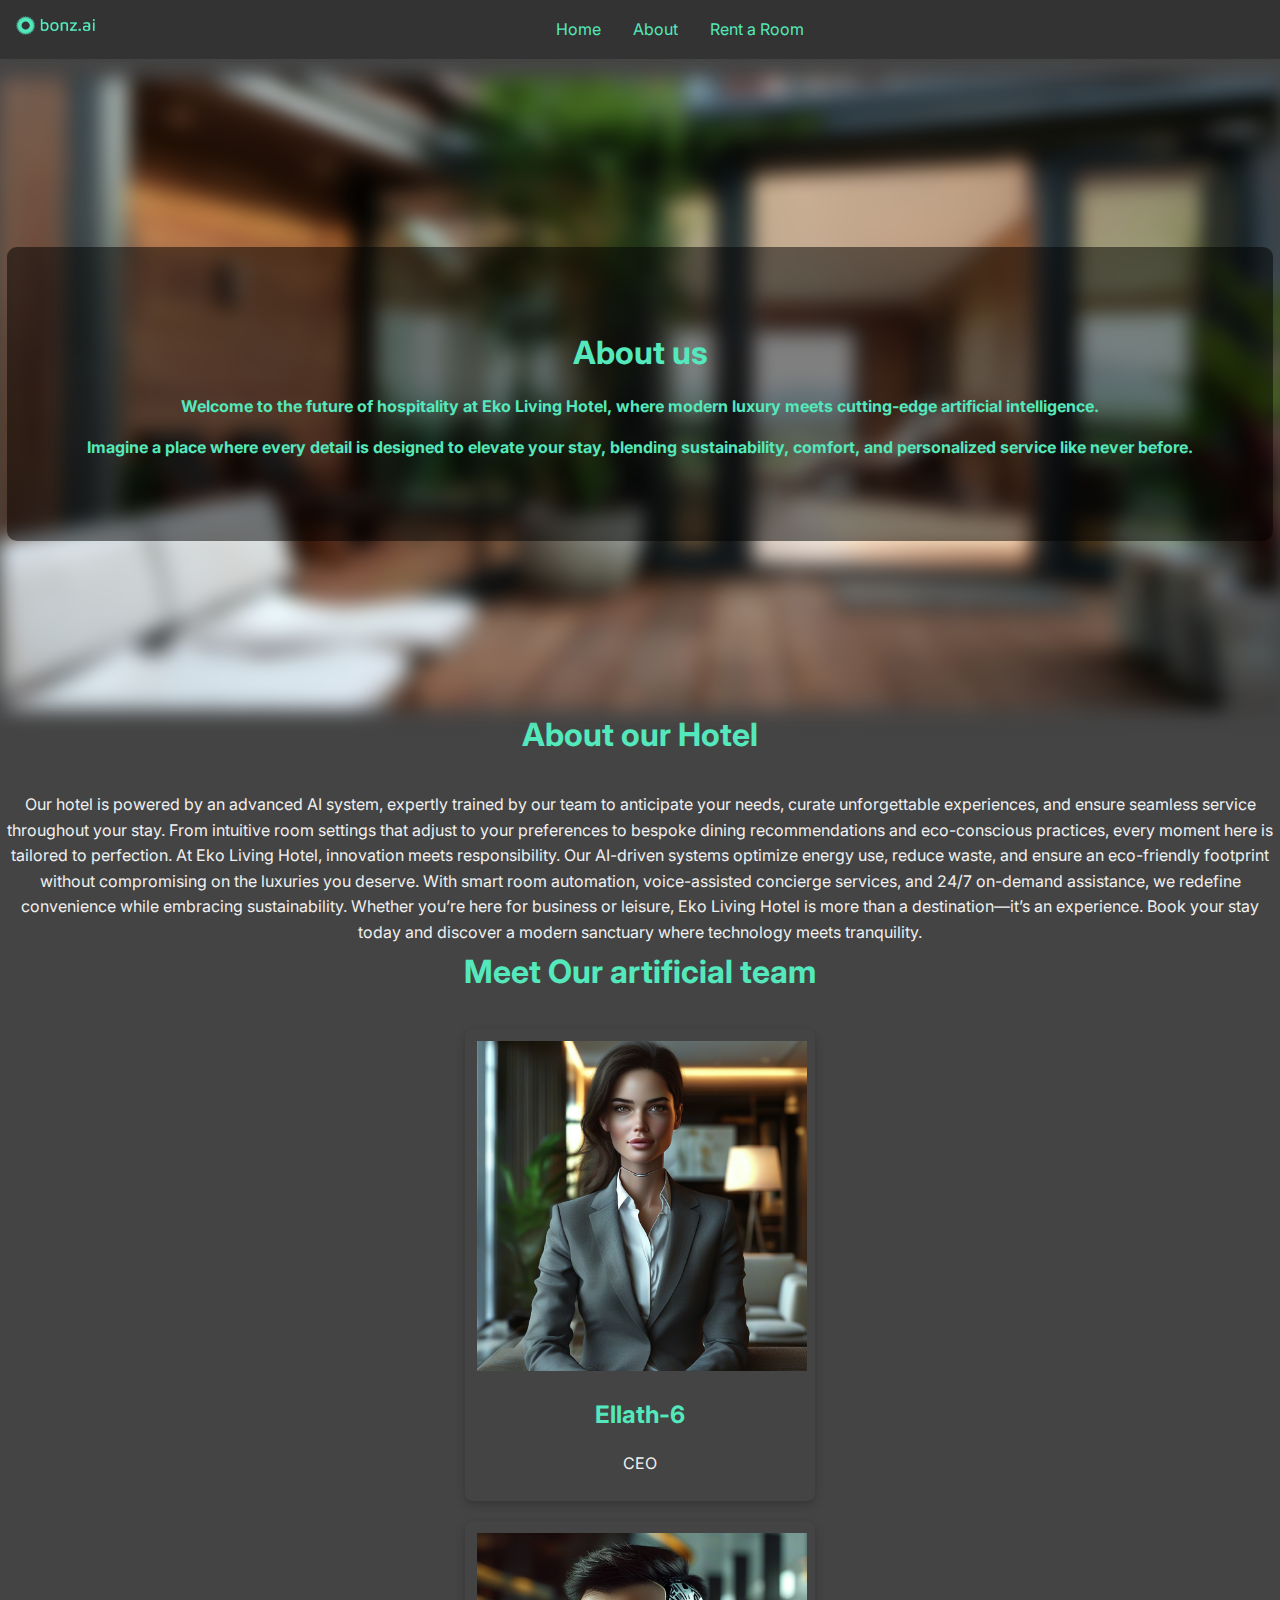
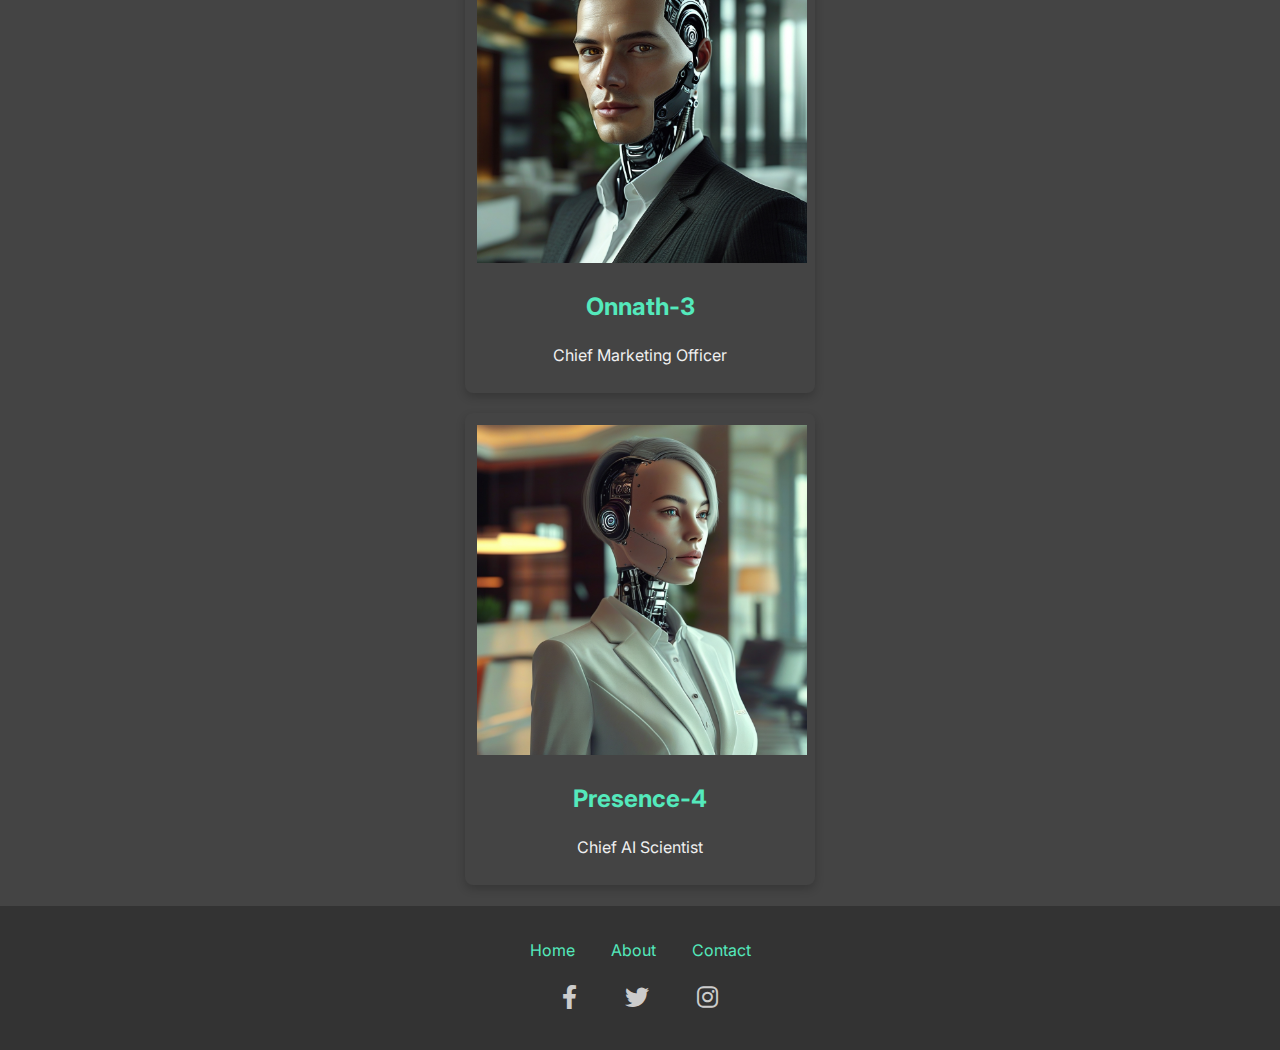
<file: About-page/index.html>
<!DOCTYPE html>
<html lang="en">

<head>
    <meta charset="UTF-8">
    <meta name="viewport" content="width=device-width, initial-scale=1.0">
    <meta name="description" content="Välkommen till vårt hotell!">
    <title>Hotell Landningssida</title>
    <link rel="stylesheet" href="../Styles/styles.css">
    <link href="https://fonts.googleapis.com/css2?family=Inter:wght@400;600;700&display=swap" rel="stylesheet">
    <link href="https://cdnjs.cloudflare.com/ajax/libs/font-awesome/6.0.0-beta3/css/all.min.css" rel="stylesheet">
</head>

<body>

    <header class="header">
        <div class="header__logo">
            <img src="/Images/logo/bonz.ai-logo-color-landscape.png" alt="Bonz.ai Logo">
        </div>
        <ul class="header__menu">
            <li><a href="/Home-Page/index.html" class="header__menu-link">Home</a></li>
            <li><a href="/About-page/index.html" class="header__menu-link">About</a></li>
            <li><a href="/Booking-page/index.html" class="header__menu-link">Rent a Room</a></li>
        </ul>
    </header>

    <main>

        <!-- Hero Section -->
        <section class="hero">
            <div class="hero__image"></div>
            <div class="hero__content">
                <h1>About us</h1>
                <p>Welcome to the future of hospitality at Eko Living Hotel,
                    where modern luxury meets cutting-edge artificial intelligence.
                </p>
                <p>
                    Imagine a place where every detail is designed to elevate your stay,
                    blending sustainability, comfort, and personalized service like never before.</p>
            </div>
        </section>

        <section class="section">
            <h2 class="section__title">About our Hotel</h2>
            <p>
                Our hotel is powered by an advanced AI system, expertly trained by our team to anticipate your
                needs, curate unforgettable experiences, and ensure seamless service throughout your stay. 
                From intuitive room settings that adjust to your preferences to bespoke dining recommendations and
                eco-conscious practices, every moment here is tailored to perfection.
        
                At Eko Living Hotel, innovation meets responsibility. Our AI-driven systems optimize energy use,
                reduce waste, and ensure an eco-friendly footprint without compromising on the luxuries you
                deserve. With smart room automation, voice-assisted concierge services, and 24/7 on-demand
                assistance, we redefine convenience while embracing sustainability.
        
                Whether you’re here for business or leisure, Eko Living Hotel is more than a destination—it’s an
                experience. Book your stay today and discover a modern sanctuary where technology meets
                tranquility.
            </p>
        </section>
        <section class="section">
        <!-- Team Section -->
        <h2 class="section__title">Meet Our artificial team</h2>

        <article class="card">
            <img src="../Images/Staff/Staff-CEO.png" alt="Ellath-6, CEO">
            <h3>Ellath-6</h3>
            <p>CEO</p>
        </article>
        <article class="card">
            <img src="../Images/Staff/Staff-CMO.png" alt="Onnath-3, Chief Marketing Officer">
            <h3>Onnath-3</h3>
            <p>Chief Marketing Officer</p>
        </article>
        <article class="card">
            <img src="../Images/Staff/Staff-CAS.png" alt="Presence-4, Chief AI Scientist">
            <h3>Presence-4</h3>
            <p>Chief AI Scientist</p>
        </article>
    </section>

    </main>

    <footer>
        <div class="footer-links">
            <a href="/Home-Page/index.html">Home</a>
            <a href="/About-page/index.html">About</a>
            <a href="#">Contact</a>
        </div>
        
    <!--Font-Awesome Icons, link is within the <head> tag -->
        <div class="social-icons">
            <a href="https://facebook.com" target="_blank" aria-label="Facebook">
                <i class="fab fa-facebook-f"></i>
            </a>
            <a href="https://twitter.com" target="_blank" aria-label="Twitter">
                <i class="fab fa-twitter"></i>
            </a>
            <a href="https://instagram.com" target="_blank" aria-label="Instagram">
                <i class="fab fa-instagram"></i>
            </a>
        </div>
    </footer>
</body>

</html>
</file>
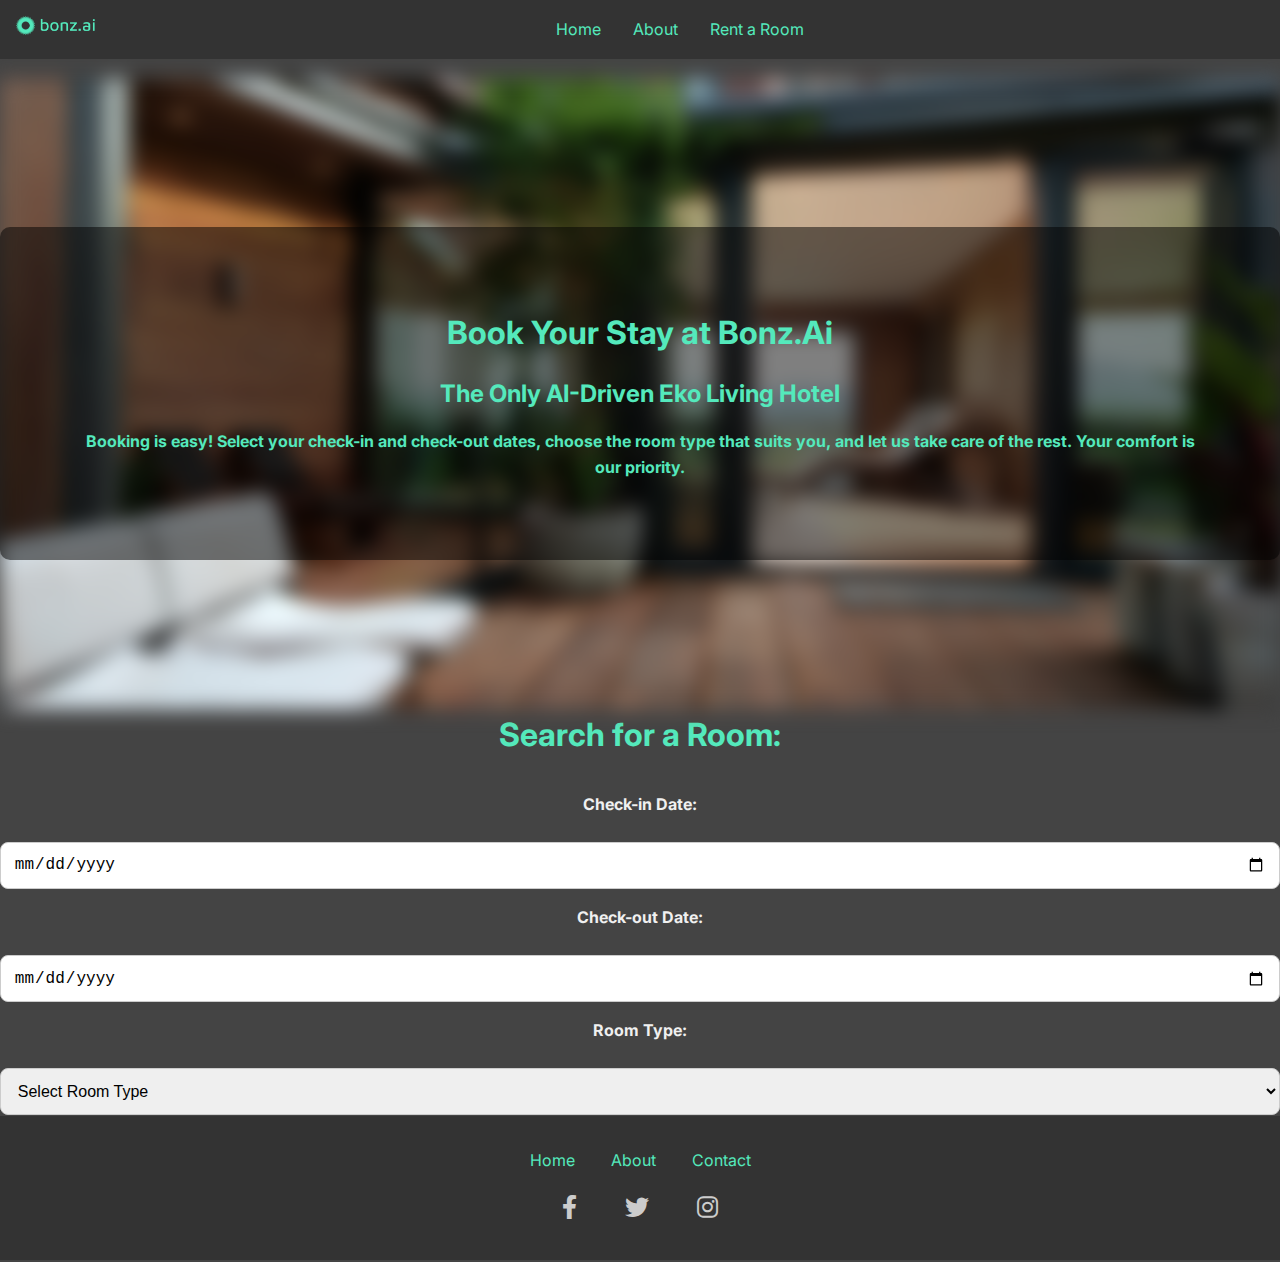
<file: Booking-page/index.html>
<!DOCTYPE html>
<html lang="sv">

<head>
    <meta charset="UTF-8">
    <meta name="viewport" content="width=device-width, initial-scale=1.0">
    <meta name="description" content="Välkommen till vårt hotell!">
    <title>Hotell Landningssida</title>
    <link rel="stylesheet" href="../Styles/styles.css">
    <link href="https://fonts.googleapis.com/css2?family=Inter:wght@400;600;700&display=swap" rel="stylesheet">
    <link href="https://cdnjs.cloudflare.com/ajax/libs/font-awesome/6.0.0-beta3/css/all.min.css" rel="stylesheet">
</head>

<body>

    <!-- Header Section -->
    <header class="header">
        <div class="header__logo">
            <img src="/Images/logo/bonz.ai-logo-color-landscape.png" alt="Bonz.ai Logo">
        </div>
        <ul class="header__menu">
            <li><a href="/Home-Page/index.html" class="header__menu-link">Home</a></li>
            <li><a href="/About-page/index.html" class="header__menu-link">About</a></li>
            <li><a href="../Booking-page/index.html" class="header__menu-link">Rent a Room</a></li>
        </ul>
    </header>

    <main>
        <!-- Hero Section -->
        <section class="hero">
            <div class="hero__image"></div>
            <div class="hero__content">
                <h1>Book Your Stay at Bonz.Ai</h1>
                <h2>The Only AI-Driven Eko Living Hotel</h2>
                <p>
                    Booking is easy! Select your check-in and check-out dates, choose the room type that suits you, and
                    let us take care of the rest.
                    Your comfort is our priority.
                </p>
            </div>
        </section>

        <!-- Booking Search Section -->
        <section class="section">
            <h2 class="section__title">Search for a Room:</h2>
            <form class="booking__form">
                <label for="check-in">Check-in Date:</label>
                <input type="date" id="check-in" name="check-in">

                <label for="check-out">Check-out Date:</label>
                <input type="date" id="check-out" name="check-out">

                <label for="room-type">Room Type:</label>
                <select id="room-type" name="room-type">
                    <option value="none">Select Room Type</option>
                    <option value="single">Single Room</option>
                    <option value="double">Double Room</option>
                    <option value="suite">Suite</option>
                </select>
            </form>
        </section>

        <!-- Room Listings Section -->
        <section id="room-listings" class="room-listings" style="display: none;">
            <h2 class="section__title">Available Rooms</h2>

            <!-- Single Room -->
            <article class="room-card single card">
                <img src="../Images/photos/01-day.jpg" alt="Single Room">
                <h3>Single Room</h3>
                <p>1 Bed, Garden View</p>
                <p>Price: $100/night</p>
                <button class="btn">Book Now</button>
            </article>

            <article class="room-card single card">
                <img src="../Images/photos/02-night.jpg" alt="Single Room">
                <h3>Single Room</h3>
                <p>1 Bed, Garden View</p>
                <p>Price: $100/night</p>
                <button class="btn">Book Now</button>
            </article>

            <!-- Double Room -->
            <article class="room-card double card">
                <img src="../Images/photos/04-night.jpg" alt="Double Room">
                <h3>Double Room</h3>
                <p>2 Beds, Ocean View</p>
                <p>Price: $150/night</p>
                <button class="btn">Book Now</button>
            </article>

            <article class="room-card double card">
                <img src="../Images/photos/08-day.jpg" alt="Double Room">
                <h3>Double Room</h3>
                <p>2 Beds, Ocean View</p>
                <p>Price: $150/night</p>
                <button class="btn">Book Now</button>
            </article>

            <!-- Suite Room -->
            <article class="room-card suite card">
                <img src="../Images/photos/03-day.jpg" alt="Suite Room">
                <h3>Suite Room</h3>
                <p>Luxury Suite, City View</p>
                <p>Price: $300/night</p>
                <button class="btn">Book Now</button>
            </article>

            <article class="room-card suite card">
                <img src="../Images/photos/09-day.jpg" alt="Suite Room">
                <h3>Suite Room</h3>
                <p>Luxury Suite, City View</p>
                <p>Price: $300/night</p>
                <button class="btn">Book Now</button>
            </article>
        </section>
    </main>

    <!-- Footer -->
    <footer>
        <div class="footer-links">
            <a href="/Home-Page/index.html">Home</a>
            <a href="/About-page/index.html">About</a>
            <a href="#">Contact</a>
        </div>
        <div class="social-icons">
            <a href="https://facebook.com" target="_blank" aria-label="Facebook">
                <i class="fab fa-facebook-f"></i>
            </a>
            <a href="https://twitter.com" target="_blank" aria-label="Twitter">
                <i class="fab fa-twitter"></i>
            </a>
            <a href="https://instagram.com" target="_blank" aria-label="Instagram">
                <i class="fab fa-instagram"></i>
            </a>
        </div>
    </footer>

    <!-- Link to External JS -->
    <script src="roomFilter.js"></script>
</body>

</html>
</file>
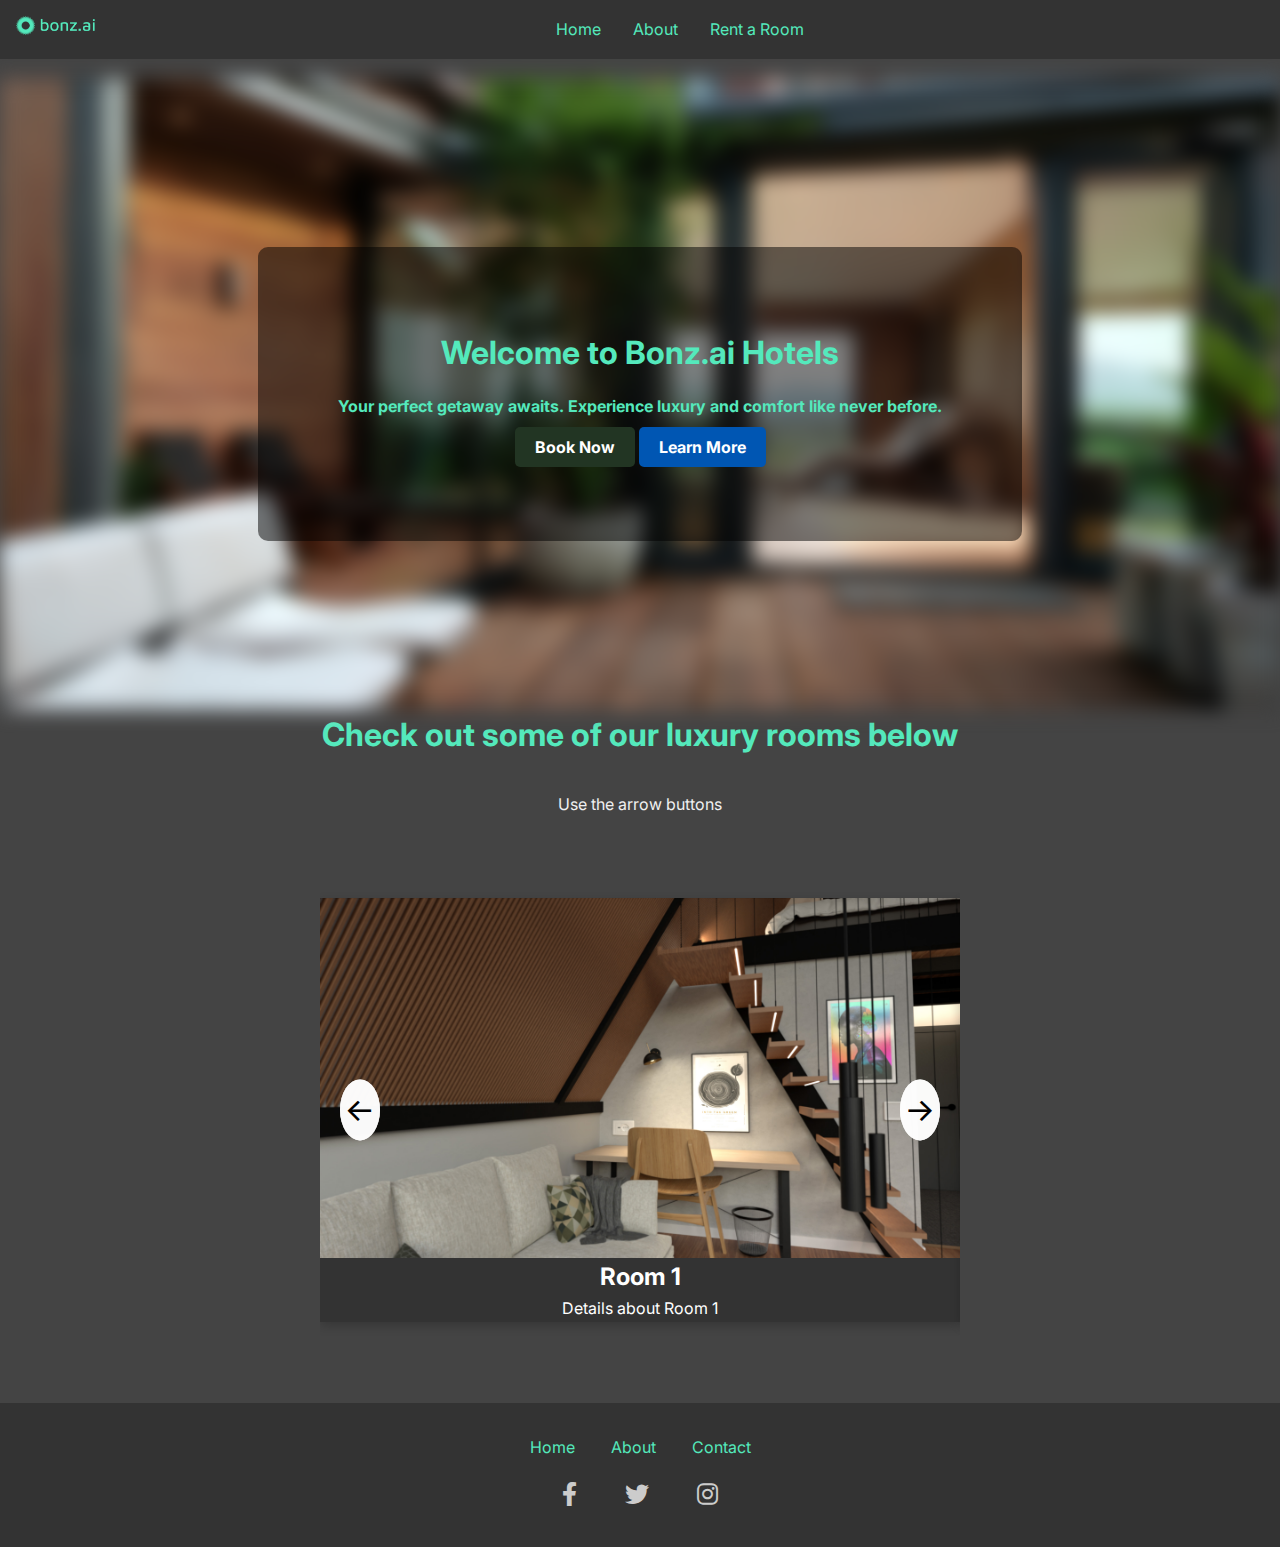
<file: Home-Page/index.html>
<!DOCTYPE html>
<html lang="sv">

<head>
    <meta charset="UTF-8">
    <meta name="viewport" content="width=device-width, initial-scale=1.0">
    <meta name="description" content="Välkommen till vårt hotell!">
    <title>Welcome to Bonz.ai Hotels</title>
    <link rel="stylesheet" href="../Styles/styles.css">
    <link href="https://fonts.googleapis.com/css2?family=Inter:wght@400;600;700&display=swap" rel="stylesheet">
    <link href="https://cdnjs.cloudflare.com/ajax/libs/font-awesome/6.0.0-beta3/css/all.min.css" rel="stylesheet">
</head>

<body>
    <!-- Header Section -->
    <header class="header">
        <div class="header__logo">
            <img src="/Images/logo/bonz.ai-logo-color-landscape.png" alt="Bonz.ai Logo">
        </div>
        <ul class="header__menu">
            <li><a href="/Home-Page/index.html" class="header__menu-link">Home</a></li>
            <li><a href="/About-page/index.html" class="header__menu-link">About</a></li>
            <li><a href="/Booking-page/index.html" class="header__menu-link">Rent a Room</a></li>
        </ul>
    </header>

    <!-- Hero Section -->
    <section class="hero">
        <div class="hero__image"></div>
        <div class="hero__content">
            <h1>Welcome to Bonz.ai Hotels</h1>
            <p>Your perfect getaway awaits. Experience luxury and comfort like never before.</p>
            <div class="hero__actions">
                <a href="/Booking-page/index.html" class="btn btn--primary">Book Now</a>
                <a href="/About-page/index.html" class="btn btn--secondary">Learn More</a>
            </div>
        </div>
    </section>

    <!-- Main Content -->
    <main>
        <section class="section">
            <h2 class="section__title">Check out some of our luxury rooms below</h2>
            <p>Use the arrow buttons</p>
        </section>

        <section class="carousel">
            <!-- Radio Buttons -->
            <input type="radio" name="carousel" id="card1" class="carousel__radio" checked>
            <input type="radio" name="carousel" id="card2" class="carousel__radio">
            <input type="radio" name="carousel" id="card3" class="carousel__radio">

            <!-- Wrapper -->
            <div class="carousel__wrapper">
                <div class="carousel__item">
                    <img src="../Images/photos/01-day.jpg" alt="Room 1">
                    <h2>Room 1</h2>
                    <p>Details about Room 1</p>
                </div>
                <div class="carousel__item">
                    <img src="../Images/photos/01-night.jpg" alt="Room 2">
                    <h2>Room 2</h2>
                    <p>Details about Room 2</p>
                </div>
                <div class="carousel__item">
                    <img src="../Images/photos/02-night.jpg" alt="Room 3">
                    <h2>Room 3</h2>
                    <p>Details about Room 3</p>
                </div>
            </div>

            <!-- Navigation Arrows -->
            <label for="card3" class="carousel__prev">&#8592;</label> <!-- For previous slide from card1 -->
            <label for="card2" class="carousel__next">&#8594;</label> <!-- For next slide from card1 -->

            <label for="card1" class="carousel__prev">&#8592;</label> <!-- For previous slide from card2 -->
            <label for="card3" class="carousel__next">&#8594;</label> <!-- For next slide from card2 -->

            <label for="card2" class="carousel__prev">&#8592;</label> <!-- For previous slide from card3 -->
            <label for="card1" class="carousel__next">&#8594;</label> <!-- For next slide from card3 -->

        </section>
    </main>

    <!-- Footer -->
    <footer>
        <div class="footer-links">
            <a href="/Home-Page/index.html">Home</a>
            <a href="/About-page/index.html">About</a>
            <a href="#">Contact</a>
        </div>

        <div class="social-icons">
            <a href="https://facebook.com" target="_blank" aria-label="Facebook">
                <i class="fab fa-facebook-f"></i>
            </a>
            <a href="https://twitter.com" target="_blank" aria-label="Twitter">
                <i class="fab fa-twitter"></i>
            </a>
            <a href="https://instagram.com" target="_blank" aria-label="Instagram">
                <i class="fab fa-instagram"></i>
            </a>
        </div>
    </footer>
</body>

</html>
</file>
<file: Styles/styles.css>
/* Global Reset */
* {
    margin: 0;
    padding: 0;
    box-sizing: border-box;
}

/* Root Variables */
:root {
    --primary-color: #54e9bc;
    --secondary-color: #cccccc;
    --dark-bg: #333;
    --light-bg: #444;
    --highlight-color: #ffcc00;
    --font-size-base: 1rem;
    --font-size-lg: 1.5rem;
    --font-size-xl: 2rem;
    --border-radius: 8px;
    --shadow: 0 4px 10px rgba(0, 0, 0, 0.2);
    --background-light: #f0f0f0; 
}

/* General Styles */
body {
    font-family: 'Inter', sans-serif;
    margin: 0;
    padding: 0;
    line-height: 1.6;
    background-color: var(--light-bg); /* Applied variable */
}

/* Header */
/* Base Header Styling */
.header {
    display: grid;
    grid-template-areas: "logo menu";
    grid-template-columns: auto 1fr;
    align-items: center;
    background-color: var(--dark-bg);
    color: white;
    position: sticky;
    top: 0;
    padding: 1rem;
    z-index: 9999;
}

/* Logo */
.header__logo {
    grid-area: logo;
    display: inline-block;
    align-items: center;
}

.header__logo img {
    height: auto;
    max-width: 80px; /* Adjusted size for better scaling */
}

/* Header Menu */
.header__menu {
    grid-area: menu;
    display: flex;
    justify-content: center; /* Align menu to the right */
    gap: 1rem; /* Smaller gaps for better fit */
    list-style: none;
}

.header__menu-link {
    color: var(--primary-color);
    text-decoration: none;
    font-size: var(--font-size-md);
    padding: 0.5rem;
    border-radius: var(--border-radius);
    transition: background-color 0.3s ease, color 0.3s ease;
}

.header__menu-link:hover {
    background-color: var(--light-bg);
    color: var(--highlight-color);
}




/* Hero Section */
.hero {
    position: relative;
    width: 100%;
    height: 70vh;
    margin-top: 20px; /* Space between header and hero */
    display: flex;
    justify-content: center;
    align-items: center;
    text-align: center;
    color: var(--primary-color);
}

/* Hero Image */
.hero__image {
    position: absolute;
    top: 0;
    left: 0;
    right: 0;
    bottom: 0;
    background-image: url('../Images/photos/Hotel_View.png');
    background-size: cover;
    background-position: center;
    z-index: 0;
    filter: blur(10px);
}

/* Hero Content */
.hero__content {
    z-index: 1;
    display: flex;
    flex-direction: column;
    gap: 1rem;
    padding: 5rem;
    background: rgba(0, 0, 0, 0.5);
    border-radius: 10px;
    font-weight: bolder;
}

/* Button Styles */
.btn {
    padding: 10px 20px;
    font-size: 1rem;
    text-decoration: none;
    border-radius: 5px;
 
}

.btn--primary {
    background: #223523;
    color: #ffffff;
}

.btn--primary:hover {
    background: #0056b3;
}

.btn.btn--secondary {
    color: #ffffff; /* White text */
    background-color: #0056b3; /* Darker blue background */
    padding: 10px 20px;
    text-decoration: none;
    font-weight: bold;
    border-radius: 5px;
}

.btn.btn--secondary:hover {
    background-color: #004085; /* Even darker blue on hover */
}

.btn-success {
    background-color: #28a745;
    color: white;
}

.btn-success:hover {
    background-color: #218838;
}

/* Section Styling */
.section {
    
    color: var(--background-light);
    text-align: center;
    
}

.section__title {
    font-size: var(--font-size-xl);
    color:var(--primary-color);
    margin-bottom: 2rem;
}

/* Card Styling */
.card {
    background-color: var(--light-bg);
    border-radius: var(--border-radius);
    box-shadow: var(--shadow);
    overflow: hidden;
    margin: 20px auto;
    text-align: center;
    padding: 10px;
    width: 100%;
    max-width: 350px;
}

.card img {
    width: 100%;
    height: auto;
    object-fit: cover;
    margin: 2px;
}

.card h3 {
    font-size: var(--font-size-lg);
    color: var(--primary-color);
    margin: 1rem;
}

.card p {
    font-size: var(--font-size-base);
    margin: 0 1rem 1rem;
    line-height: 1.5;
}

.card .btn {
    display: block;
    width: 100%;
    text-align: center;
}

/* Footer */
footer {
    background-color: var(--dark-bg);
    color: var(--secondary-color);
    font-size: var(--font-size-base);
    padding: 2rem 1rem;
    text-align: center;
    border-top: 1px solid var(--light-bg);
}

/* Footer Links */
footer a {
    color: var(--primary-color);
    text-decoration: none;
    font-size: var(--font-size-base);
    margin: 0 1rem;
    transition: color 0.3s ease;
}

footer a:hover {
    color: var(--highlight-color);
}

/* Footer Social Icons */
footer .social-icons {
    display: flex;
    justify-content: center;
    gap: 1rem;
    margin-top: 1rem;
}

footer .social-icons a {
    color: var(--secondary-color);
    font-size: 1.5rem;
    transition: color 0.3s ease;
}

footer .social-icons a:hover {
    color: var(--highlight-color);
}

footer p {
    margin-top: 1rem;
    font-size: 0.9rem;
    color: var(--secondary-color);
}



/* Booking Search */
.booking__search {
    flex: 1 1 50%;
    background: var(--white);
    padding: 2rem;
    border-radius: var(--border-radius);
    box-shadow: var(--shadow);
}

/* Form Styling */
.booking__form {
    display: flex;
    flex-direction: column;
    gap: 1rem;
}

.booking__form label {
    font-weight: bold;
    margin-bottom: 0.5rem;
}

.booking__form input,
.booking__form select,
.booking__form button {
    padding: 0.8rem;
    border: 1px solid var(--secondary-color);
    border-radius: var(--border-radius);
    font-size: 1rem;
}

.booking__form button {
    background-color: var(--primary-color);
    color: var(--white);
    cursor: pointer;
    transition: background-color 0.3s ease;
}

.booking__form button:hover {
    background-color: #0056b3;
}

/* Carousel Styling */
.carousel {
    padding-top: 5rem;
    padding-bottom: 5rem;
    position: relative;
    max-width: 50vw;
    overflow: hidden;
    margin: 0 auto;
    display: flex;
    justify-content: center;
}

.carousel__wrapper {
    display: flex;
    transition: transform 0.5s ease-in-out;
    width: 100%;
}

.carousel__item {
    flex: 0 0 100%;
    display: flex;
    flex-direction: column;
    justify-content: center;
    align-items: center;
    text-align: center;
    background-color: #333;
    color: #fff;
    box-shadow: var(--shadow);
}

.carousel__item img {
    width: 100%;
    height: auto;
    object-fit: cover;
}

/* Navigation Arrows */
.carousel__prev,
.carousel__next {
    position: absolute;
    top: 50%;
    transform: translateY(-50%);
    font-size: 2rem;
    background: rgba(255, 255, 255, 0.7);
    border-radius: 50%;
    padding: 5px;
    cursor: pointer;
    z-index: 10;
}

.carousel__prev {
    left: 20px;
}

.carousel__next {
    right: 20px;
}

/* Hide radio buttons */
.carousel__radio {
    display: none;
}

/* Radio Buttons and Card Transitions */
.carousel__radio#card1:checked ~ .carousel__wrapper {
    transform: translateX(0%);
}

.carousel__radio#card2:checked ~ .carousel__wrapper {
    transform: translateX(-100%);
}

.carousel__radio#card3:checked ~ .carousel__wrapper {
    transform: translateX(-200%);
}



/* Responsive Adjustments */
@media (max-width: 768px) {
    .header {
        grid-template-areas:
            "logo"
            "menu";
        grid-template-columns: 1fr;
        justify-content: center;
        padding: 0.5rem;
    }

    .header__menu {
        flex-direction: column; /* Stack menu items vertically */
        align-items: center; /* Center align the menu */
        gap: 1rem;
        
    }

    .header__menu-link {
        font-size: var(--font-size-sm); /* Slightly smaller font for mobile */
        padding: 0.5rem 0.75rem;
    }
}

@media (max-width: 480px) {
    .header__logo img {
        max-width: 60px; /* Reduce logo size for smaller screens */
    }

    .header__menu-link {
        font-size: var(--font-size-xs);
        padding: 0.5rem;
    }
}
</file>
